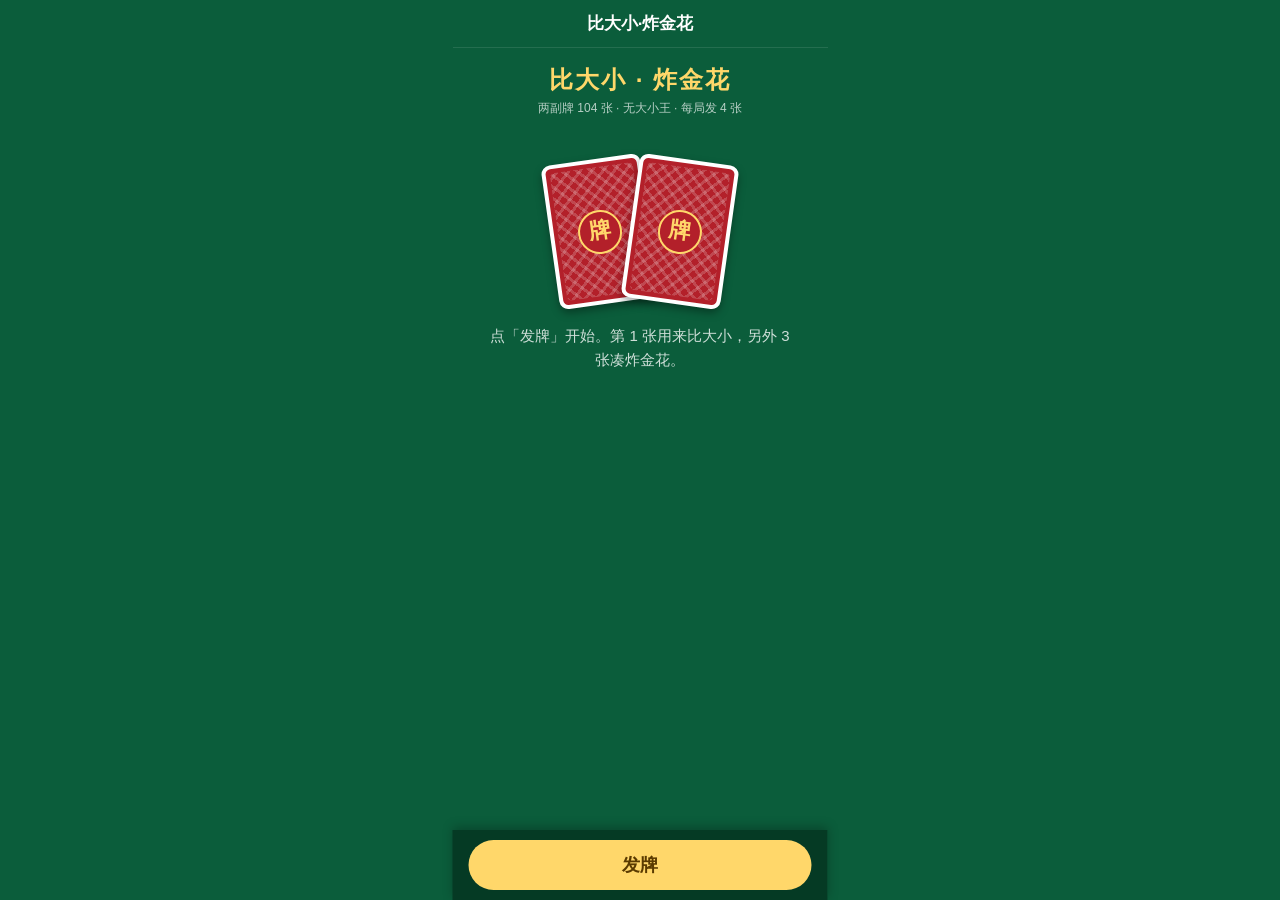
<file: index.html>
<!doctype html><html lang="zh-CN"><head><meta charset="utf-8">
<meta name="viewport" content="width=device-width,initial-scale=1,maximum-scale=1">
<title>比大小·炸金花</title>
<style>
html{background:#0b5d3b}
body{margin:0 auto;max-width:375px;min-height:100vh;position:relative}
text{display:inline}
.wrap,.bar{max-width:375px;margin:0 auto}
.bar.bar{left:50%;right:auto;transform:translateX(-50%);width:375px;box-sizing:border-box}
button{display:block;border:none;cursor:pointer;font-family:inherit}
.navbar{background:#0b5d3b;color:#fff;text-align:center;font-size:17px;padding:12px 0;font-weight:600;border-bottom:1px solid rgba(255,255,255,.1)}
body {
  background: #0b5d3b;
  color: #fff;
  font-family: -apple-system, "PingFang SC", "Helvetica Neue", "Microsoft YaHei", sans-serif;
  min-height: 100%;
}
.wrap {
  padding: 16px 16px 0;
  box-sizing: border-box;
}
.header { display: flex; flex-direction: column; align-items: center; margin-bottom: 12px; }
.title { font-size: 24px; font-weight: 700; letter-spacing: 2px; color: #ffd76a; }
.sub { font-size: 12px; color: rgba(255,255,255,0.7); margin-top: 4px; }

.section {
  background: rgba(0,0,0,0.18);
  border-radius: 12px;
  padding: 12px;
  margin-bottom: 14px;
}
.sec-head { display: flex; align-items: baseline; justify-content: space-between; margin-bottom: 10px; }
.sec-title { font-size: 17px; font-weight: 600; }
.sec-tip { font-size: 12px; color: rgba(255,255,255,0.6); }

.row { display: flex; justify-content: space-between; }
.row.center { justify-content: center; }

.result {
  margin-top: 11px;
  text-align: center;
  font-size: 16px;
  display: flex; flex-direction: column; align-items: center;
}
.badge {
  display: inline-block;
  background: #ffd76a; color: #5a3a00;
  font-weight: 700; font-size: 17px;
  padding: 3px 14px; border-radius: 20px; margin-bottom: 5px;
}
.muted { color: rgba(255,255,255,0.55); }

/* ---------- 扑克牌 ---------- */
.card {
  position: relative;
  border-radius: 9px;
  box-shadow: 0 4px 9px rgba(0,0,0,0.35);
  box-sizing: border-box;
  overflow: hidden;
}
.card.big { width: 140px; height: 200px; }
.card.mid { width: 100px; height: 145px; }

.card.face { background: #fffdf7; border: 1px solid #e6e0d0; }
.card.red { color: #d0272f; }
.card.black { color: #1d1d1f; }

.corner {
  position: absolute;
  display: flex; flex-direction: column; align-items: center;
  line-height: 1;
}
.corner.tl { top: 7px; left: 7px; }
.corner.br { bottom: 7px; right: 7px; transform: rotate(180deg); }
.c-rank { font-weight: 700; font-size: 22px; }
.c-suit { font-size: 17px; margin-top: 2px; }
.card.big .c-rank { font-size: 28px; }
.card.big .c-suit { font-size: 21px; }

.pip {
  position: absolute; left: 0; right: 0; top: 50%;
  transform: translateY(-50%);
  text-align: center;
  font-size: 55px; line-height: 1;
}
.card.big .pip { font-size: 85px; }

.card.back {
  background: #b3202a;
  border: 4px solid #fff;
}
.back-inner {
  position: absolute; left: 4px; right: 4px; top: 4px; bottom: 4px;
  border-radius: 5px;
  background-image:
    repeating-linear-gradient(45deg, rgba(255,255,255,0.18) 0, rgba(255,255,255,0.18) 3px, transparent 3px, transparent 9px),
    repeating-linear-gradient(-45deg, rgba(255,255,255,0.18) 0, rgba(255,255,255,0.18) 3px, transparent 3px, transparent 9px);
  display: flex; align-items: center; justify-content: center;
}
.back-mark {
  color: #ffd76a; font-size: 22px; font-weight: 700;
  border: 2px solid #ffd76a; border-radius: 50%;
  width: 40px; height: 40px; line-height: 38px; text-align: center;
  background: #b3202a;
}

/* 未发牌占位 */
.empty { display: flex; flex-direction: column; align-items: center; padding-top: 30px; }
.empty-cards { display: flex; margin-bottom: 20px; }
.tilt-l { transform: rotate(-8deg); margin-right: -20px; }
.tilt-r { transform: rotate(8deg); }
.hint { font-size: 15px; color: rgba(255,255,255,0.8); text-align: center; padding: 0 20px; line-height: 1.6; }

.spacer { height: 150px; }

/* ---------- 底部操作栏 ---------- */
.bar {
  position: fixed; left: 0; right: 0; bottom: 0;
  padding: 10px 16px;
  padding-bottom: calc(10px + env(safe-area-inset-bottom));
  background: rgba(6,58,36,0.96);
  box-shadow: 0 -3px 10px rgba(0,0,0,0.25);
}
.bar-top { display: flex; justify-content: space-between; align-items: center; margin-bottom: 8px; }
.round { font-size: 13px; color: rgba(255,255,255,0.7); }
.toggle {
  font-size: 13px; padding: 4px 11px;
  border: 1px solid rgba(255,255,255,0.5); border-radius: 20px;
}
.btn {
  width: 100% !important;
  height: 50px; line-height: 50px;
  border-radius: 25px;
  font-size: 18px; font-weight: 700;
  padding: 0;
}
.btn.primary { background: #ffd76a; color: #5a3a00; }
.btn.ghost {
  margin-top: 8px;
  height: 38px; line-height: 38px; font-size: 14px; font-weight: 400;
  background: transparent; color: rgba(255,255,255,0.85);
  border: 1px solid rgba(255,255,255,0.4);
}


</style></head><body>
<div class="navbar">比大小·炸金花</div>
<div id="app"></div>
<script>var module={exports:{}};</script>
<script>// 比大小 · 炸金花 —— 纯逻辑模块（无微信 API 依赖，可在 Node 中单测）
// 规则：两副扑克，共 104 张，不含大小王；只看自己的 4 张牌。

var SUITS = [
  { key: 'S', symbol: '♠', name: '黑桃', color: 'black', order: 4 },
  { key: 'H', symbol: '♥', name: '红桃', color: 'red', order: 3 },
  { key: 'C', symbol: '♣', name: '梅花', color: 'black', order: 2 },
  { key: 'D', symbol: '♦', name: '方块', color: 'red', order: 1 }
];
// 点数：2 最小，A 最大（比大小与炸金花单张比较都用此顺序）
var RANKS = [
  { label: '2', value: 2 }, { label: '3', value: 3 }, { label: '4', value: 4 },
  { label: '5', value: 5 }, { label: '6', value: 6 }, { label: '7', value: 7 },
  { label: '8', value: 8 }, { label: '9', value: 9 }, { label: '10', value: 10 },
  { label: 'J', value: 11 }, { label: 'Q', value: 12 }, { label: 'K', value: 13 },
  { label: 'A', value: 14 }
];

var HAND_TYPES = {
  BAOZI: { level: 6, name: '豹子' },
  TONGHUASHUN: { level: 5, name: '同花顺' },
  TONGHUA: { level: 4, name: '同花' },
  SHUNZI: { level: 3, name: '顺子' },
  DUIZI: { level: 2, name: '对子' },
  DANZHANG: { level: 1, name: '单张' }
};

function createDeck(decks) {
  decks = decks || 2;
  var cards = [];
  for (var d = 0; d < decks; d++) {
    for (var s = 0; s < SUITS.length; s++) {
      for (var r = 0; r < RANKS.length; r++) {
        var suit = SUITS[s], rank = RANKS[r];
        cards.push({
          id: 'd' + d + '-' + suit.key + rank.label,
          deck: d,
          suit: suit.key,
          suitSymbol: suit.symbol,
          suitName: suit.name,
          suitOrder: suit.order,
          color: suit.color,
          rank: rank.label,
          value: rank.value
        });
      }
    }
  }
  return cards;
}

// Fisher–Yates 洗牌；rng 可注入以便测试
function shuffle(cards, rng) {
  rng = rng || Math.random;
  var a = cards.slice();
  for (var i = a.length - 1; i > 0; i--) {
    var j = Math.floor(rng() * (i + 1));
    var t = a[i]; a[i] = a[j]; a[j] = t;
  }
  return a;
}

// 从新洗好的 104 张牌中发 n 张（默认 4）
function deal(n, rng) {
  n = n || 4;
  return shuffle(createDeck(2), rng).slice(0, n);
}

function cardName(c) {
  return c.suitName + c.rank;
}

// 比大小：单张点数（A 最大，2 最小）。同点数时可按花色 ♠>♥>♣>♦ 决胜。
function singleScore(card) {
  return card.value * 10 + card.suitOrder;
}
function describeSingle(card) {
  return cardName(card) + '（点数 ' + card.value + (card.value === 14 ? '，最大' : card.value === 2 ? '，最小' : '') + '）';
}
function compareSingle(a, b, useSuit) {
  if (a.value !== b.value) return a.value > b.value ? 1 : -1;
  if (useSuit && a.suitOrder !== b.suitOrder) return a.suitOrder > b.suitOrder ? 1 : -1;
  return 0;
}

// 炸金花：评估 3 张牌
// 返回 { type, level, name, ranks(用于比较的降序关键点数), desc, score }
function evaluateThree(cards) {
  if (!cards || cards.length !== 3) throw new Error('炸金花需要正好 3 张牌');
  var vals = cards.map(function (c) { return c.value; }).sort(function (x, y) { return y - x; });
  var flush = cards[0].suit === cards[1].suit && cards[1].suit === cards[2].suit;
  var trips = vals[0] === vals[1] && vals[1] === vals[2];
  var pair = !trips && (vals[0] === vals[1] || vals[1] === vals[2]);

  var straight = false, straightHigh = 0;
  if (!trips && !pair) {
    if (vals[0] - vals[1] === 1 && vals[1] - vals[2] === 1) { straight = true; straightHigh = vals[0]; }
    else if (vals[0] === 14 && vals[1] === 3 && vals[2] === 2) { straight = true; straightHigh = 3; } // A-2-3 最小顺子
  }

  var t, key;
  if (trips) { t = HAND_TYPES.BAOZI; key = [vals[0]]; }
  else if (straight && flush) { t = HAND_TYPES.TONGHUASHUN; key = [straightHigh]; }
  else if (flush) { t = HAND_TYPES.TONGHUA; key = vals; }
  else if (straight) { t = HAND_TYPES.SHUNZI; key = [straightHigh]; }
  else if (pair) {
    t = HAND_TYPES.DUIZI;
    var p = vals[0] === vals[1] ? vals[0] : vals[1];
    var k = vals[0] === vals[1] ? vals[2] : vals[0];
    key = [p, k];
  } else { t = HAND_TYPES.DANZHANG; key = vals; }

  // 数值化分数：level * 15^3 + 关键点数
  var score = t.level;
  for (var i = 0; i < 3; i++) score = score * 15 + (key[i] || 0);

  return {
    level: t.level,
    name: t.name,
    ranks: key,
    score: score,
    desc: describeThree(t, key, vals, cards)
  };
}

function label(v) {
  for (var i = 0; i < RANKS.length; i++) if (RANKS[i].value === v) return RANKS[i].label;
  return String(v);
}

function describeThree(t, key, vals, cards) {
  switch (t.level) {
    case 6: return '豹子 ' + label(key[0]) + label(key[0]) + label(key[0]) + '！';
    case 5: return '同花顺 ' + cards[0].suitSymbol + ' ' + straightText(key[0]);
    case 4: return '同花 ' + cards[0].suitSymbol + '（' + vals.map(label).join(' ') + '）';
    case 3: return '顺子 ' + straightText(key[0]);
    case 2: return '对子 ' + label(key[0]) + label(key[0]) + '，带 ' + label(key[1]);
    default: return '单张 ' + label(vals[0]) + ' 大（' + vals.map(label).join(' ') + '）';
  }
}
function straightText(high) {
  if (high === 3) return 'A-2-3';
  return label(high - 2) + '-' + label(high - 1) + '-' + label(high);
}

// 比较两手炸金花牌：>0 表示 a 大，<0 表示 b 大，0 表示一样大（不比花色）
function compareThree(a, b) {
  var ea = a.score !== undefined ? a : evaluateThree(a);
  var eb = b.score !== undefined ? b : evaluateThree(b);
  return ea.score === eb.score ? 0 : (ea.score > eb.score ? 1 : -1);
}

module.exports = {
  SUITS: SUITS,
  RANKS: RANKS,
  HAND_TYPES: HAND_TYPES,
  createDeck: createDeck,
  shuffle: shuffle,
  deal: deal,
  cardName: cardName,
  singleScore: singleScore,
  describeSingle: describeSingle,
  compareSingle: compareSingle,
  evaluateThree: evaluateThree,
  compareThree: compareThree
};
</script>
<script>
var poker=module.exports;
var S={stage:0,first:null,rest:[],hidden:false,singleText:'',threeName:'',threeText:'',round:0};
function card(c,face,size){
  if(!face) return '<div class="card '+size+' back"><div class="back-inner"><span class="back-mark">牌</span></div></div>';
  var corner=function(p){return '<div class="corner '+p+'"><span class="c-rank">'+c.rank+'</span><span class="c-suit">'+c.suitSymbol+'</span></div>'};
  return '<div class="card '+size+' face '+c.color+'">'+corner('tl')+'<span class="pip">'+c.suitSymbol+'</span>'+corner('br')+'</div>';
}
function render(){
  var h='<div class="wrap"><div class="header"><span class="title">比大小 · 炸金花</span><span class="sub">两副牌 104 张 · 无大小王 · 每局发 4 张</span></div>';
  if(S.stage===0){
    h+='<div class="empty"><div class="empty-cards"><div class="card mid back tilt-l"><div class="back-inner"><span class="back-mark">牌</span></div></div><div class="card mid back tilt-r"><div class="back-inner"><span class="back-mark">牌</span></div></div></div><span class="hint">点「发牌」开始。第 1 张用来比大小，另外 3 张凑炸金花。</span></div>';
  } else {
    h+='<div class="section"><div class="sec-head"><span class="sec-title">比大小</span><span class="sec-tip">第 1 张</span></div><div class="row center">'+card(S.first,S.stage>=2&&!S.hidden,'big')+'</div>';
    if(S.stage>=2) h+='<div class="result">'+(S.hidden?'<span class="muted">（已遮挡）</span>':'<span>'+S.singleText+'</span>')+'</div>';
    h+='</div><div class="section"><div class="sec-head"><span class="sec-title">炸金花</span><span class="sec-tip">另外 3 张</span></div><div class="row">'+S.rest.map(function(c){return card(c,S.stage>=3&&!S.hidden,'mid')}).join('')+'</div>';
    if(S.stage>=3) h+='<div class="result">'+(S.hidden?'<span class="muted">（已遮挡）</span>':'<span class="badge">'+S.threeName+'</span><span>'+S.threeText+'</span>')+'</div>';
    h+='</div>';
  }
  h+='<div class="spacer"></div></div><div class="bar">';
  if(S.stage>0) h+='<div class="bar-top"><span class="round">第 '+S.round+' 局</span><div class="toggle" onclick="act(\'hide\')">'+(S.hidden?'👁 显示牌面':'🙈 遮挡牌面')+'</div></div>';
  var main=['发牌','打开第一张','打开另外三张','再来一局'][S.stage], ma=['deal','first','rest','deal'][S.stage];
  h+='<button class="btn primary" onclick="act(\''+ma+'\')">'+main+'</button>';
  if(S.stage===1||S.stage===2) h+='<button class="btn ghost" onclick="act(\'deal\')">重新发牌</button>';
  document.getElementById('app').innerHTML=h+'</div>';
}
function act(a){
  if(a==='deal'){var hand=poker.deal(4);S={stage:1,first:hand[0],rest:hand.slice(1),hidden:false,singleText:'',threeName:'',threeText:'',round:S.round+1};}
  else if(a==='first'&&S.stage===1){S.stage=2;S.hidden=false;S.singleText=poker.describeSingle(S.first);}
  else if(a==='rest'&&S.stage===2){var r=poker.evaluateThree(S.rest);S.stage=3;S.hidden=false;S.threeName=r.name;S.threeText=r.desc;}
  else if(a==='hide'&&S.stage>0){S.hidden=!S.hidden;}
  render();
}
render();
// 自动截图用：?auto=N 依次执行 N 步
var m=location.search.match(/auto=(\d)/); if(m){for(var i=0;i<+m[1];i++)act(['deal','first','rest','hide'][i]);}
</script></body></html>
</file>
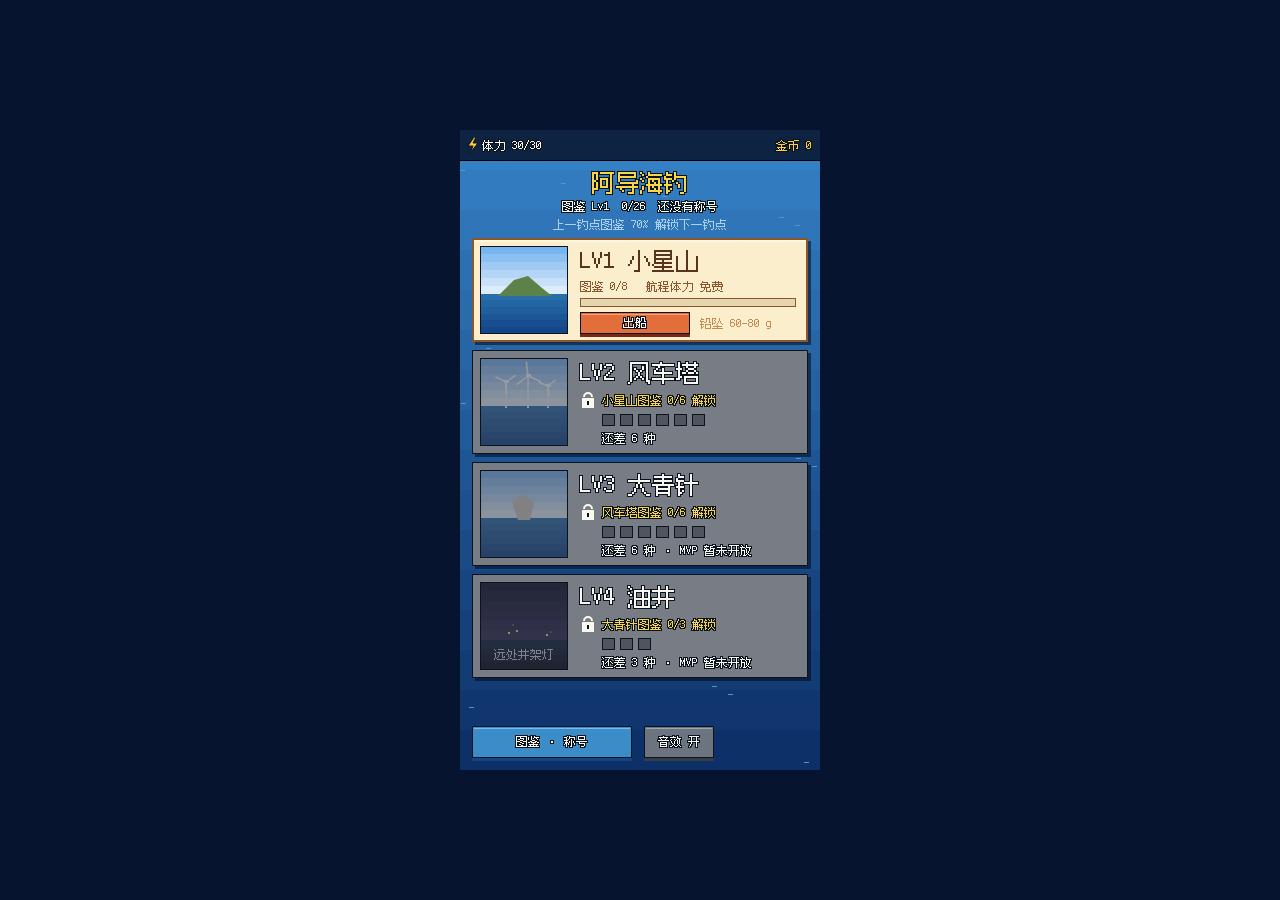
<file: adao/index.html>
<!doctype html>
<html lang="zh-CN"><head>
<meta charset="utf-8">
<meta name="viewport" content="width=device-width,initial-scale=1,maximum-scale=1,user-scalable=no,viewport-fit=cover">
<link rel="icon" href="data:,">
<title>阿导海钓</title>
<link rel="stylesheet" href="css/style.css">
</head>
<body><div id="wrap"><canvas id="c" width="360" height="640"></canvas></div>
<script src="js/data.js"></script>
<script src="js/game.js"></script>
</body></html>
</file>
<file: adao/css/style.css>
html,body{margin:0;height:100%;background:#061430;overflow:hidden;overscroll-behavior:none;touch-action:none;-webkit-user-select:none;user-select:none;-webkit-touch-callout:none;-webkit-tap-highlight-color:transparent}
/* 安全区：刘海/底部横条（env() 不支持时回退到 0） */
#wrap{position:fixed;top:0;right:0;bottom:0;left:0;display:flex;align-items:center;justify-content:center;
  top:constant(safe-area-inset-top);bottom:constant(safe-area-inset-bottom);left:constant(safe-area-inset-left);right:constant(safe-area-inset-right);
  top:env(safe-area-inset-top);bottom:env(safe-area-inset-bottom);left:env(safe-area-inset-left);right:env(safe-area-inset-right)}
canvas{display:block;image-rendering:pixelated;image-rendering:crisp-edges;touch-action:none}
</file>
